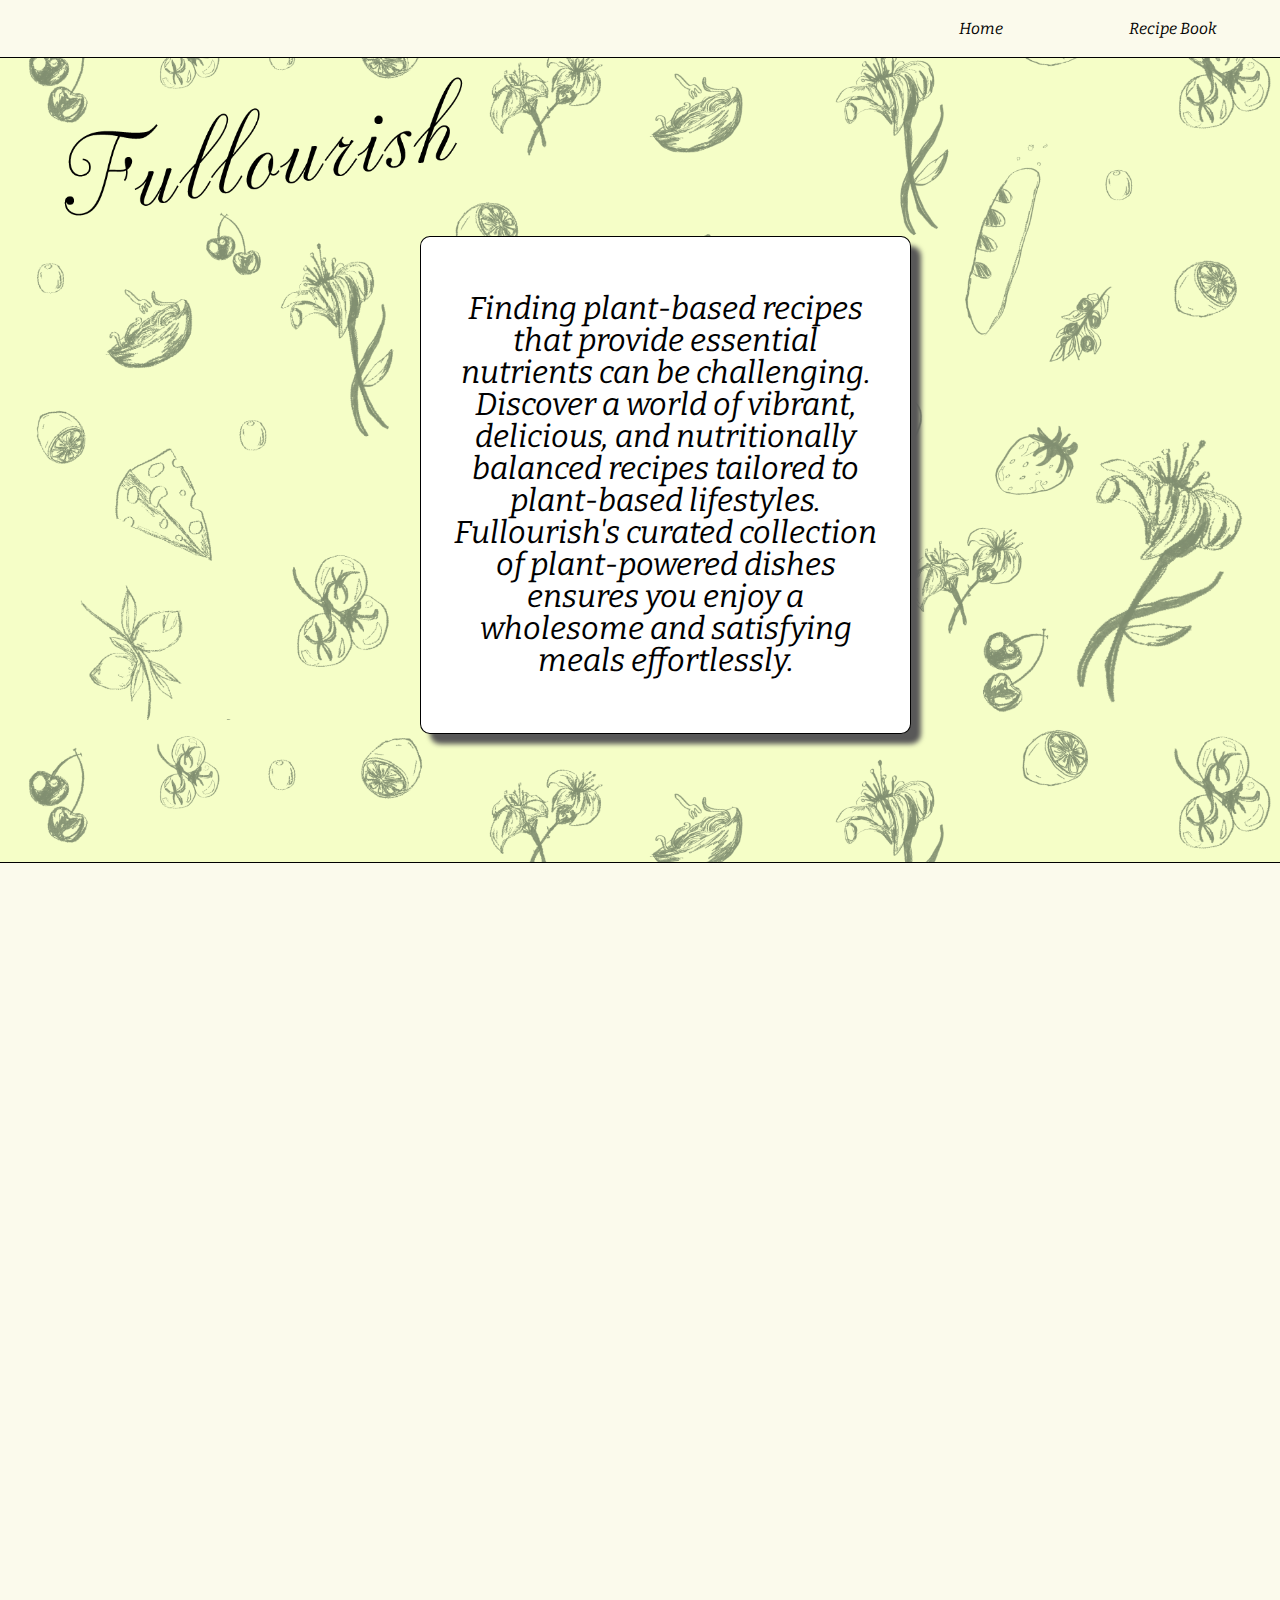
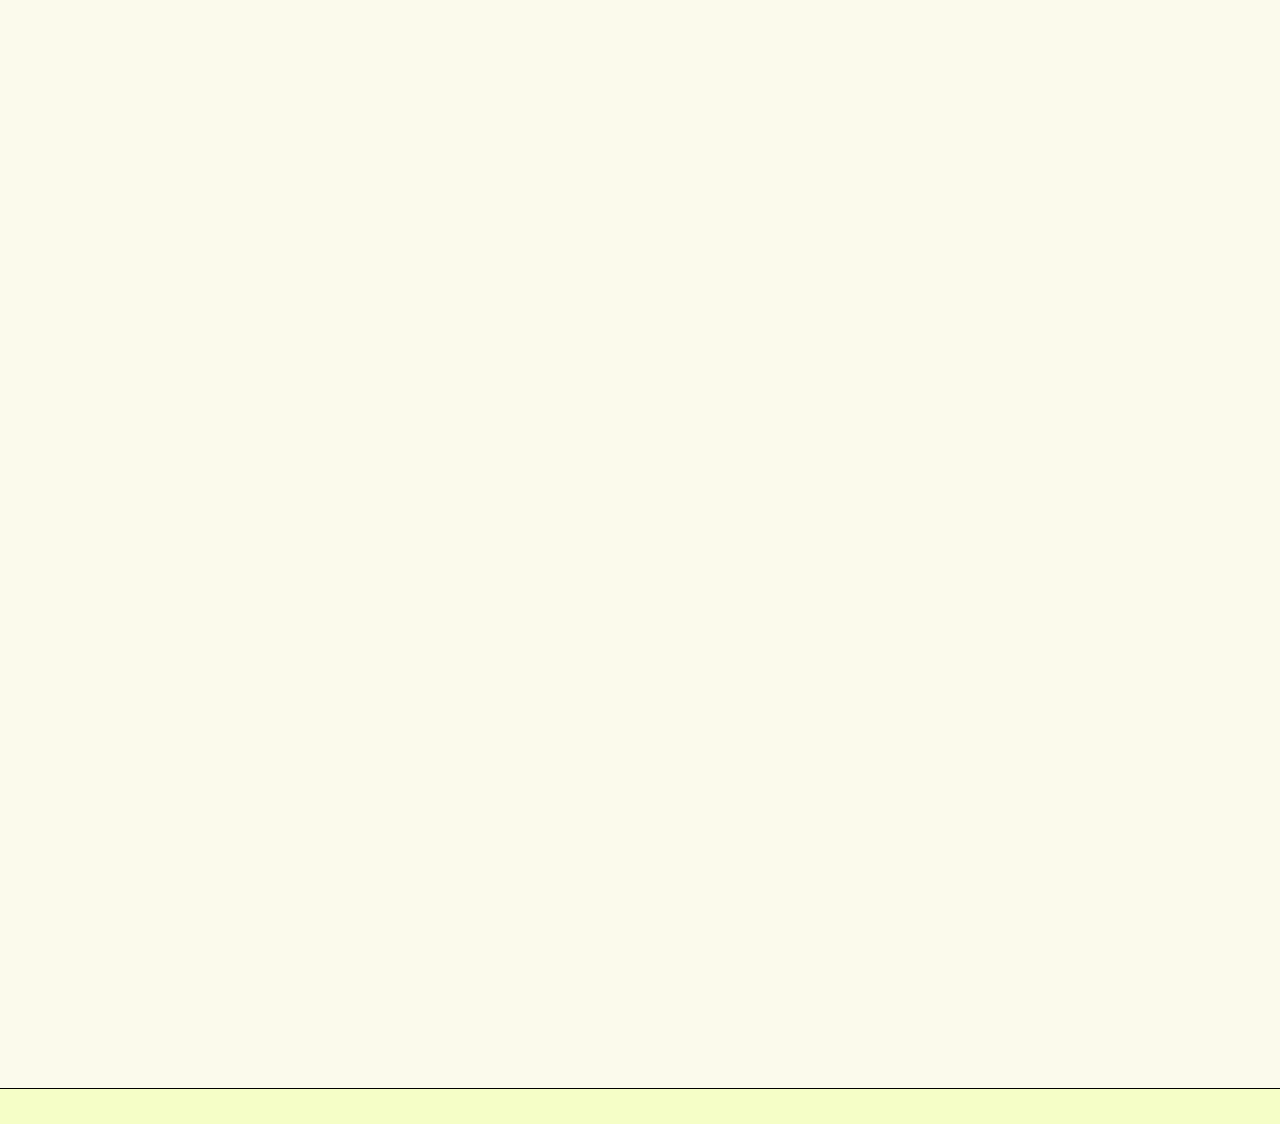
<file: index.html>
<!DOCTYPE html>
<html>

<head>
	<meta charset="utf-8">
	<meta name="viewport" content="width=device-width, initial-scale=1">

	<title>Fullourish</title>

	<link rel="stylesheet" href="style.css">

	<link rel="stylesheet" type="text/css" href="//fonts.googleapis.com/css?family=Bitter" />

	<link href="https://unpkg.com/aos@2.3.1/dist/aos.css" rel="stylesheet">

</head>

<body>

	<!-- Home page: navigation bar -->
	<div class="home_container"> 
			<div class="nav_wrapper">
				<div class="nav_menu">
				  	<a id="nav" href="index.html"> Home </a>
				  	<!-- <a id="nav" href="search.html">Search</a> -->
					<a id="nav" href="book.html">Recipe Book</a>
					<!-- <a id="nav" href="about.html">About</a> -->
				</div>
			</div>

		<div class="title">
			<div class="header">
				<p>Finding plant-based recipes that provide essential nutrients can be challenging. Discover a world of vibrant, delicious, and nutritionally balanced recipes tailored to plant-based lifestyles. Fullourish's curated collection of plant-powered dishes ensures you enjoy a wholesome and satisfying meals effortlessly.</p>
			</div>
		</div>

		<div class="back">
			<div class="statement">
				<section class="card" data-aos="fade-up-left">
					<div class=box>
						<p>Vegetarians and vegans may risk vitamin B12, vitamin D, iron, zinc and calcium deficiency as these micronutrients can mostly be found in animal foods or have a lower bioavailability in plant foods.</p>
					</div>
				</section>
			</div>

			<div class="statement">
				<section class="card" data-aos="fade-up-right">
					<div class=box>
						<p>Most health conditions developed by vegans are related to vitamin B12 deficiency. Without the familiar sources of vitamin B12, certain bodily functions can be disrupted, leading to anemia, gastritis, stroke, Crohn's disease, and Celiac disease.</p>
					</div>
				</section>
			</div>

			<div class="statement">
				<section class="card" data-aos="fade-up-left">
					<div class=box>
						<p>B12 and vitamins A and D are bounded to protein and calcium rich foods. Anywhere from 10% to 35% of your calories should come from protein. If your needs are 2,000 calories, that's 200–700 calories from protein, or 50–175 grams. This can be difficult to achieve on a plant-based diet, without the right guidance.</p>
					</div>
				</section>
			</div>

			<div class="statement">
				<section class="card" data-aos="fade-up-right">
					<div class=box>
						<p>Maintaining a balanced diet that incorporates essential nutrients like protein, fiber, and calcium is crucial for overall health and well-being. Fortunately, there are numerous recipes and foods that provide a combination of these nutrients. A well-rounded diet, rich in diverse nutrients, is key to maintaining good health.</p>
					</div>
				</section>
			</div>
		</div>
			
	</div>

	<script src="https://unpkg.com/aos@2.3.1/dist/aos.js"></script>
	<script>
	  AOS.init();
	</script>

</body>

</html>
</file>
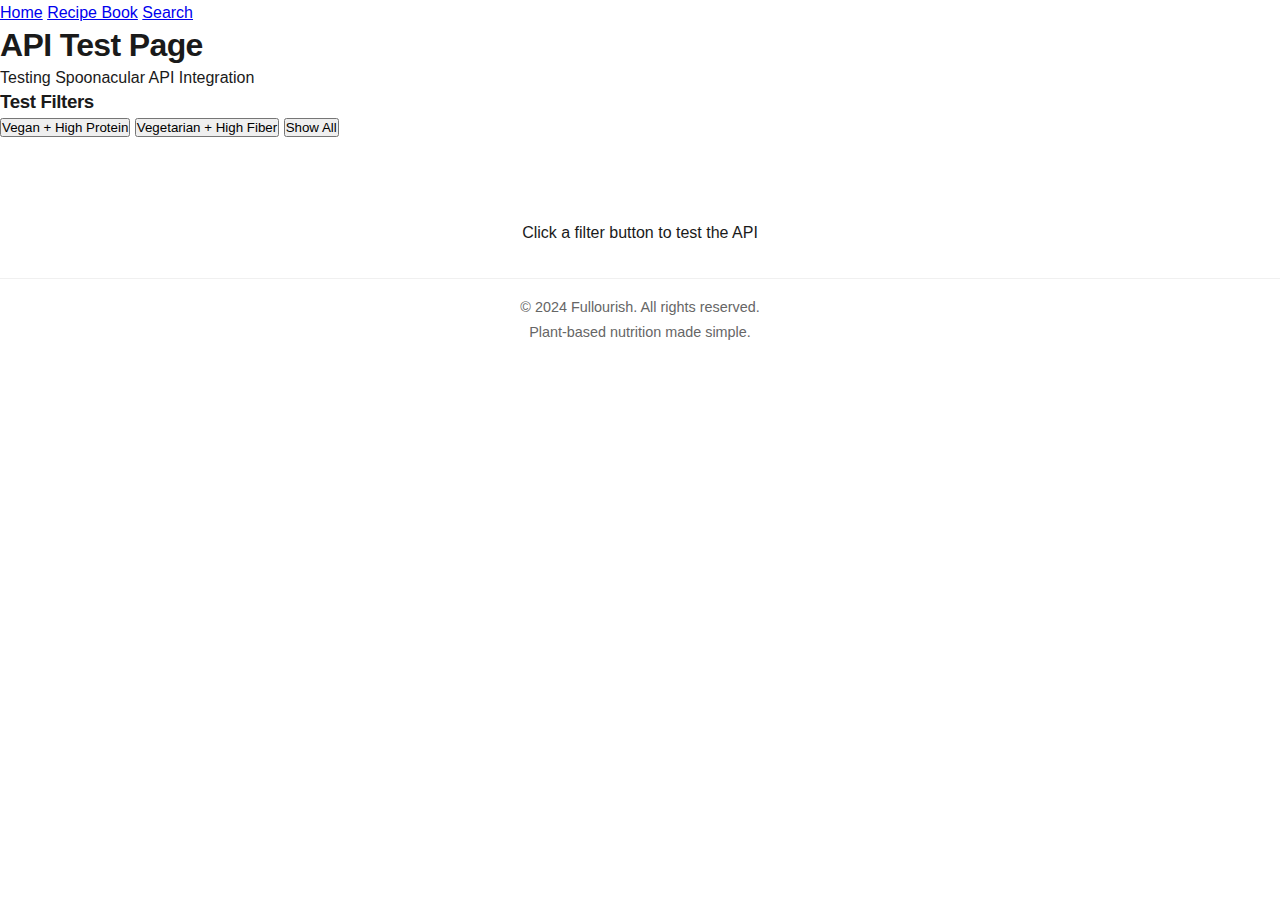
<file: test-api.html>
<!DOCTYPE html>
<html>
<head>
    <meta charset="utf-8">
    <meta name="viewport" content="width=device-width, initial-scale=1">
    <title>API Test - Fullourish</title>
    <link rel="stylesheet" href="css/style.css">
    <link rel="stylesheet" type="text/css" href="//fonts.googleapis.com/css?family=Bitter" />
</head>
<body>
    <div class="main_container">
        <div class="nav_wrapper">
            <div class="nav_menu">
                <a id="nav" href="index.html">Home</a>
                <a id="nav" href="book.html">Recipe Book</a>
                <a id="nav" href="search.html">Search</a>
            </div>
        </div>

        <div class="title">
            <div class="header">
                <h1>API Test Page</h1>
                <p>Testing Spoonacular API Integration</p>
            </div>
        </div>

        <div class="filter-section">
            <h3>Test Filters</h3>
            <button class="btn" onclick="testAPI('vegan', 'high-protein')">Vegan + High Protein</button>
            <button class="btn" onclick="testAPI('vegetarian', 'high-fiber')">Vegetarian + High Fiber</button>
            <button class="btn" onclick="testAPI('all', 'all')">Show All</button>
        </div>

        <div id="testOutput" style="padding: 2rem; text-align: center;">
            <p>Click a filter button to test the API</p>
        </div>
    </div>

    <footer class="footer">
        <div class="footer-content">
            <p>&copy; 2024 Fullourish. All rights reserved.</p>
            <p>Plant-based nutrition made simple.</p>
        </div>
    </footer>

    <script src="js/config.js"></script>
    <script src="js/api.js"></script>
    <script>
        function testAPI(diet, nutrition) {
            const output = document.getElementById('testOutput');
            output.innerHTML = '<p>Testing API with: Diet=' + diet + ', Nutrition=' + nutrition + '</p>';
            
            if (recipeFilter) {
                recipeFilter.setDietFilter(diet);
                recipeFilter.setNutritionFilter(nutrition);
                output.innerHTML += '<p>Filter applied successfully!</p>';
            } else {
                output.innerHTML += '<p>Recipe filter not initialized. Check console for errors.</p>';
            }
        }
    </script>
</body>
</html>
</file>
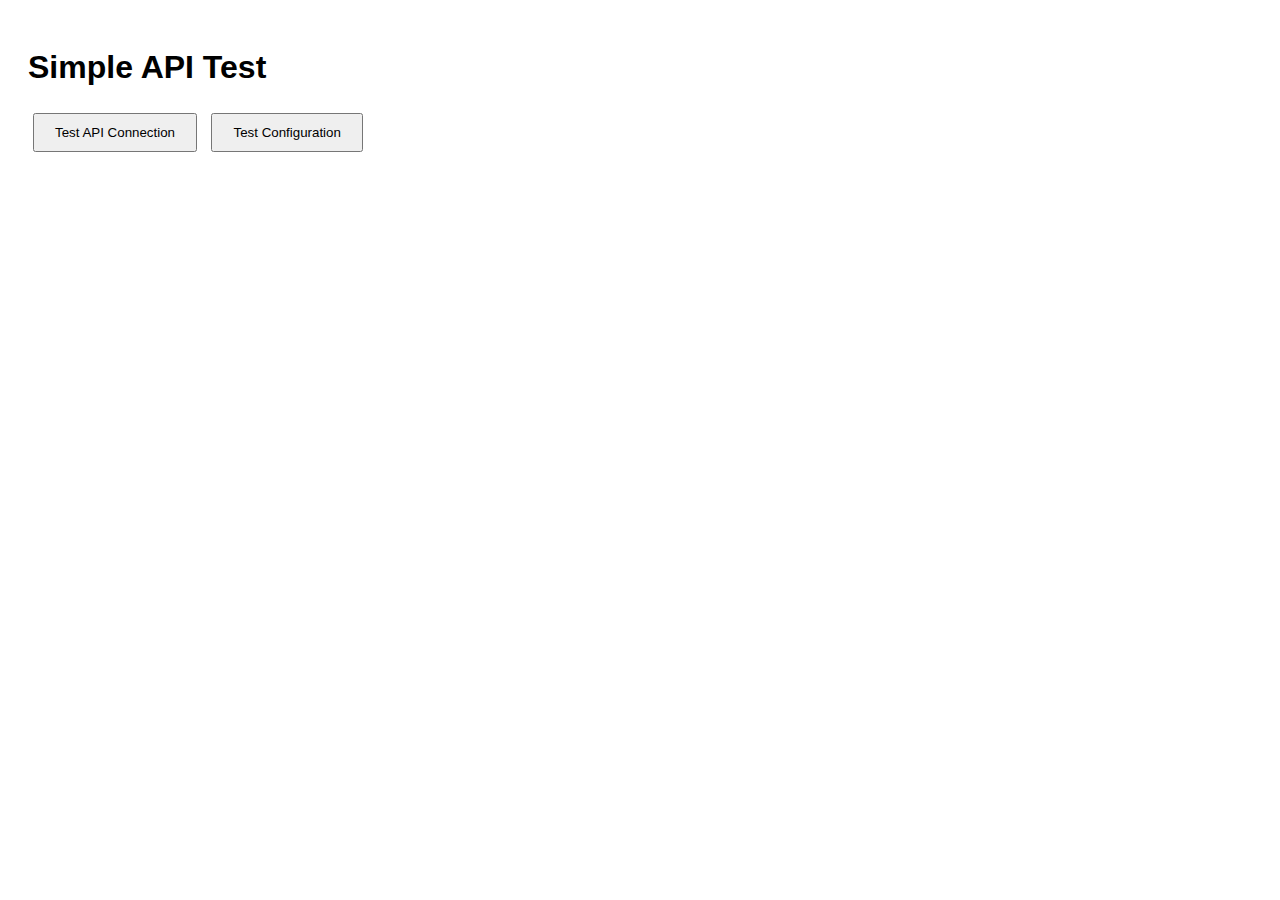
<file: test-simple.html>
<!DOCTYPE html>
<html>
<head>
    <meta charset="utf-8">
    <title>Simple API Test</title>
    <style>
        body { font-family: Arial, sans-serif; padding: 20px; }
        .test-result { margin: 10px 0; padding: 10px; border-radius: 5px; }
        .success { background-color: #d4edda; color: #155724; }
        .error { background-color: #f8d7da; color: #721c24; }
        button { padding: 10px 20px; margin: 5px; cursor: pointer; }
    </style>
</head>
<body>
    <h1>Simple API Test</h1>
    
    <button onclick="testConnection()">Test API Connection</button>
    <button onclick="testConfig()">Test Configuration</button>
    
    <div id="results"></div>

    <script src="js/config.js"></script>
    <script>
        function testConnection() {
            const results = document.getElementById('results');
            results.innerHTML = '<div class="test-result">Testing API connection...</div>';
            
            if (!CONFIG.SPOONACULAR_API_KEY || CONFIG.SPOONACULAR_API_KEY === 'YOUR_ACTUAL_API_KEY_GOES_HERE') {
                results.innerHTML = '<div class="test-result error">❌ API key not configured. Please update js/config.js</div>';
                return;
            }
            
            fetch(`https://api.spoonacular.com/recipes/complexSearch?apiKey=${CONFIG.SPOONACULAR_API_KEY}&diet=vegan&number=1`)
                .then(response => {
                    if (response.ok) {
                        return response.json();
                    }
                    throw new Error(`HTTP ${response.status}: ${response.statusText}`);
                })
                .then(data => {
                    results.innerHTML = '<div class="test-result success">✅ API connection successful! Found ' + (data.results?.length || 0) + ' recipes</div>';
                })
                .catch(error => {
                    results.innerHTML = '<div class="test-result error">❌ API connection failed: ' + error.message + '</div>';
                });
        }
        
        function testConfig() {
            const results = document.getElementById('results');
            const config = {
                'API Key': CONFIG.SPOONACULAR_API_KEY ? '✅ Set' : '❌ Not set',
                'Base URL': CONFIG.SPOONACULAR_BASE_URL,
                'Max Recipes': CONFIG.MAX_RECIPES,
                'Diet Types': CONFIG.DIET_TYPES.join(', '),
                'Nutrition Types': CONFIG.NUTRITION_TYPES.join(', ')
            };
            
            let html = '<div class="test-result"><h3>Configuration Status:</h3>';
            for (const [key, value] of Object.entries(config)) {
                html += `<p><strong>${key}:</strong> ${value}</p>`;
            }
            html += '</div>';
            
            results.innerHTML = html;
        }
    </script>
</body>
</html>
</file>
<file: style.css>
.main_container {
  display: flex;
  flex-direction: column;
  padding-bottom: 3vh;
}

.home_container {
	display: flex;
	background-image: url('title.png');
  background-image: url('bg.png');
  flex-direction: column;
  background-size:100%;
}

.title {
	background-image: url('title.png');
  background-repeat: no-repeat;
  margin-left: 4%;
  margin-top: 4%;
  background-size: 35%;
  margin-bottom: 10%;
}

#header {
	color: #DBEAD8;
	font-size: 8vh;
	text-align: center;
	line-height: 0;
}

body {
	margin: 0;
	background-color: #F5FEC7;
}

.nav_wrapper {
	width: 100%;
	padding-top: 1.5%;
	padding-bottom: 1.5%;
	border-bottom: 0.2vh solid black;
	background-color: #FBFAEC;
	position: fixed;
	z-index: 1;
}

.nav_menu {
	display: flex;
	/* margin-left: 50%; for full nav */
	margin-left: 70%;
	justify-content: space-around;
}

.nav {
	display: flex;
}

a, a {
	color: black;
	font-family: Bitter;
	font-style: italic;
	text-decoration: none;
}

a:hover {
	color: #ECC30B;
}

.statement {
	font-family: Bitter;
	line-height: 2.5rem;
	font-size: 3vh;
	background-color: #FBFAEC;
	color: black;
	margin-left: 0;
	margin-right: 0;
	margin-top: 0;
	padding-left: 20%;
	padding-right: 40%;
	padding-top: 2%;
	padding-bottom: 2%;
}

.statement:nth-last-child(4) {
	padding-top: 5%;
	border-top: 0.2vh solid black;
}

.statement:nth-child(even) {
	padding-left: 40%;
	padding-right: 20%;
}

.statement:nth-last-child(1) {
	padding-bottom: 5%;
	border-bottom: 0.2vh solid black;
}

.box {
	padding-left: 6%;
	padding-right: 6%;
	background-color: white;
	border: 0.2vh solid black;
	border-radius: 2%;
	box-shadow: 10px 10px 5px rgb(88,88,88);
}

.header {
	font-family: Bitter;
	text-align: center;
	line-height: 2rem;
	font-size: 3.5vh;
	font-style: italic;
	background-color: white;
	border: 0.2vh solid black;
	padding: 2%;
	border-radius: 2%;
	margin-left: 30%;
	margin-right: 30%;
	margin-top: 15%;
	margin-bottom: 0;
	z-index: -1;
	box-shadow: 10px 10px 5px rgb(88,88,88);
}

.gridLayout {
	display: flex;
	margin-left: 10%;
	margin-right: 10%;
	align-content: center;
}

#outputGrid {
  display: grid;
  grid-template-columns: repeat(3, 1fr);
  gap: 2.5vw;
  height: 30%;
  margin-bottom: 8%;
}

#outputGrid>a, #outputGrid>a:visited {
  color: #000;
  text-decoration: none;
  border: 1px solid rgba(0,0,0,0.1);
  padding: 1.25vw;
  transition: background-color 0.25s;
  border-radius: 3px;
  background-color: #FBFAEC;
  height: 60vh;
  box-shadow: 10px 10px 5px rgb(88,88,88);
}

#outputGrid>a:hover {
  background-color: #92A889;
}

.previewTitle {
  font-weight: bold;
  margin-bottom: 1.25vw;
}

.thumbnail {
  width: 100%;
  height: 40vh;
  object-fit: cover;
  border-radius: 3px;
  display: flex;
}

.projectHeroImage {
  width: 100%;
  object-fit: cover;
  margin-bottom: 2.5vw;
  border-radius: 6px;
  display: flex;
}

.description {
  line-height: 2em;
}

form {
	margin-left: 40%;
	margin-right: 40%;
}


.btn {
  border: none;
  outline: none;
  border-radius: 10%;
  font-family: Bitter;
  padding: 10px 13px;
  margin: 2%;
  background-color: #f1f1f1;
  cursor: pointer;
}

.btn:hover {
  background-color: #92A889;
}
</file>
<file: css/style.css>
/* Reset and Base Styles */
* {
  margin: 0;
  padding: 0;
  box-sizing: border-box;
}

/* Aesthetic Color Palette */
:root {
  /* Colors */
  --primary-orange: #f86f15;
  --primary-peach: #f86f15;
  --primary-rose: #e28743;
  --primary-sage: #9caf88;
  --primary-daisy: #f9f9f9;
  --neutral-white: #ffffff;
  --neutral-cream: #fafafa;
  --text-primary: #333333;
  --text-secondary: #666666;
  --border-light: #e8e8e8;
  --shadow-light: rgba(0, 0, 0, 0.1);
  --shadow-dark: rgba(0, 0, 0, 0.2);
}

html {
  scroll-behavior: smooth;
}

body {
  font-family: 'Inter', -apple-system, BlinkMacSystemFont, 'Segoe UI', Roboto, sans-serif;
  line-height: 1.6;
  color: #1a1a1a;
  background-color: #ffffff;
  overflow-x: hidden;
}

/* Typography */
h1, h2, h3, h4, h5, h6 {
  font-family: 'Inter', sans-serif;
  font-weight: 600;
  line-height: 1.2;
  letter-spacing: -0.02em;
}

p {
  font-family: 'Inter', sans-serif;
  font-weight: 400;
  line-height: 1.7;
}

/* Navigation */
.nav-wrapper {
  position: fixed;
  top: 0;
  left: 0;
  right: 0;
  z-index: 1000;
  background: white;
  border-bottom: 1px solid rgba(255, 255, 255, 0.15);
}

.nav-container {
  max-width: 1200px;
  margin: 0 auto;
  padding: 0.8rem;
  display: flex;
  justify-content: space-between;
  align-items: center;
}

.nav-logo {
  display: flex;
  align-items: center;
}

.logo-text {
  font-size: 1.5rem;
  font-weight: 600;
  color: var(--primary-orange);
  text-decoration: none;
  letter-spacing: -0.02em;
  transition: all 0.3s ease;
}

.nav-menu {
  display: flex;
  gap: 3rem;
  align-items: center;
}

.nav-link {
  color: var(--primary-orange);
  text-decoration: none;
  font-weight: 500;
  transition: all 0.3s ease;
  margin-left: 2rem;
}

.nav-link:hover {
  transform: translateY(-3px);
}

.nav-link::after {
  position: absolute;
  transition: all 0.3s ease;
  transform: translateX(-50%);
}

.nav-link:hover::after {
  width: 60%;
}

/* Hero Section */
.hero-section {
  min-height: 100vh;
  display: flex;
  align-items: center;
  justify-content: center;
  background-color: white;
  padding: 4rem 2rem;
  text-align: center;
  position: relative;
  z-index: 2; /* Above the floating veggies */
}

.hero-content {
  max-width: 800px;
  margin-top: 20%;
  position: relative;
  z-index: 3; /* Above the floating veggies */
}

.hero-logo {
  margin-bottom: 3rem;
  position: relative;
  z-index: 3; /* Above the floating veggies */
}

.hero-logo-img {
  width: 25%;
  height: 25%;
  object-fit: contain;
  filter: drop-shadow(0 4px 12px var(--shadow-light));
}

.hero-title {
  font-size: clamp(2.5rem, 6vw, 4rem);
  font-weight: 700;
  color: var(--primary-orange);
  margin-bottom: 1.5rem;
  text-align: center;
  letter-spacing: -0.02em;
  line-height: 1.2;
}

.hero-subtitle {
  font-size: 1.25rem;
  font-weight: 600;
  color: var(--text-primary);
  margin-bottom: 3rem;
  font-family: 'Inter', sans-serif, italic;
  line-height: 1.6;
  max-width: 600px;
  margin-left: auto;
  margin-right: auto;
  position: relative;
  z-index: 3; /* Above the floating veggies */
}

.hero-cta {
  margin-top: 3rem;
  position: relative;
  z-index: 3; /* Above the floating veggies */
}

.cta-button {
  display: inline-block;
  color: var(--primary-orange);
  background-color: white;
  border: 2px solid var(--primary-orange);
  padding: 1rem 2rem;
  border-radius: 8px;
  text-decoration: none;
  font-weight: 600;
  font-size: 1.1rem;
  transition: all 0.3s ease;
  text-transform: uppercase;
  letter-spacing: 0.05em;
}

.cta-button:hover {
  transform: translateY(-2px);
  box-shadow: 0 6px 20px var(--shadow-dark);
}

/* Mission Section */
.mission-section {
  padding: 6rem 2rem;
  position: relative;
  z-index: 2; /* Above the floating veggies */
}

.mission-container {
  max-width: 800px;
  margin: 0 auto;
}

.mission-content {
  text-align: left;
}

.mission-text {
  font-size: clamp(1.1rem, 2.5vw, 1.3rem);
  line-height: 1.7;
  color: #333333;
  font-family: 'Inter', sans-serif;
  font-weight: 400;
}

/* Features Section */
.features-section {
  padding: 6rem 2rem;
  position: relative;
  z-index: 2; /* Above the floating veggies */
}

.features-container {
  max-width: 1200px;
  margin: 0 auto;
}

.features-grid {
  display: grid;
  grid-template-columns: repeat(auto-fit, minmax(300px, 1fr));
  gap: 3rem;
}

.feature-card {
  text-align: center;
  padding: 2rem;
  background: var(--neutral-white);
  border: 1px solid var(--border-light);
  border-radius: 12px;
  transition: all 0.3s ease;
  position: relative;
  z-index: 3; /* Above the floating veggies */
  box-shadow: 0 4px 12px var(--shadow-light);
}

.feature-card:hover {
  transform: translateY(-4px);
  box-shadow: 0 8px 24px var(--shadow-medium);
  border-color: #e28743;
}

.feature-icon {
  margin-bottom: 1.5rem;
  position: relative;
  z-index: 3; /* Above the floating veggies */
  display: flex;
  justify-content: center;
  align-items: center;
}

.feature-icon-img {
  width: 60px;
  height: 60px;
  object-fit: contain;
  filter: drop-shadow(0 2px 8px var(--shadow-light));
  transition: transform 0.3s ease;
}

.feature-card:hover .feature-icon-img {
  transform: scale(1.1);
}

.feature-title {
  font-size: 1.25rem;
  font-weight: 600;
  color: var(--text-primary);
  margin-bottom: 1rem;
  font-family: 'Inter', sans-serif;
  position: relative;
  z-index: 3; /* Above the floating veggies */
}

.feature-description {
  font-size: 1rem;
  color: var(--text-secondary);
  line-height: 1.6;
  font-family: 'Inter', sans-serif;
  position: relative;
  z-index: 3; /* Above the floating veggies */
}

/* Modal Styles */
.modal-overlay {
  position: fixed;
  top: 0;
  left: 0;
  width: 100%;
  height: 100%;
  background: rgba(0, 0, 0, 0.4);
  backdrop-filter: blur(8px);
  display: flex;
  align-items: center;
  justify-content: center;
  z-index: 2000;
  opacity: 0;
  visibility: hidden;
  transition: all 0.3s ease;
  padding: 2rem;
}

.modal-overlay.active {
  opacity: 1;
  visibility: visible;
}

.modal-content {
  background: #ffffff;
  border-radius: 16px;
  max-width: 600px;
  width: 100%;
  max-height: 80vh;
  overflow-y: auto;
  box-shadow: 0 25px 50px rgba(0, 0, 0, 0.15);
  transform: scale(0.95) translateY(20px);
  transition: all 0.3s ease;
  border: 1px solid #f0f0f0;
}

.modal-overlay.active .modal-content {
  transform: scale(1) translateY(0);
}

.modal-header {
  display: flex;
  justify-content: space-between;
  align-items: center;
  padding: 2rem 2rem 1.5rem;
  border-bottom: 1px solid #f0f0f0;
}

.modal-header h3 {
  font-size: 1.5rem;
  font-weight: 600;
  color: #1a1a1a;
  margin: 0;
}

.modal-close {
  background: none;
  border: none;
  width: 36px;
  height: 36px;
  border-radius: 50%;
  display: flex;
  align-items: center;
  justify-content: center;
  cursor: pointer;
  color: #666666;
  transition: all 0.3s ease;
}

.modal-close:hover {
  background: rgba(0, 0, 0, 0.05);
  color: #1a1a1a;
}

.modal-body {
  padding: 2rem;
}

.modal-body p {
  font-size: 1rem;
  line-height: 1.7;
  color: #666666;
  margin: 0;
}

/* Search Page Styles */
.search-main {
  padding-top: 80px;
}

.search-hero {
  background: var(--neutral-white);
  padding: 6rem 2rem;
  text-align: center;
  border-bottom: 1px solid var(--border-light);
}

.search-hero-container {
  max-width: 800px;
  margin: 0 auto;
}

.search-hero-title {
  font-size: clamp(2.5rem, 6vw, 3.5rem);
  font-weight: 700;
  color: var(--primary-orange);
  margin-bottom: 1rem;
  letter-spacing: -0.02em;
  text-transform: uppercase;
}

.search-hero-subtitle {
  font-size: clamp(1rem, 2.5vw, 1.2rem);
  color: var(--text-secondary);
  max-width: 600px;
  margin: 0 auto;
  line-height: 1.6;
}

.search-filters-section {
  background: var(--neutral-white);
  padding: 4rem 2rem;
  border-bottom: 1px solid var(--border-light);
}

.search-container {
  max-width: 1200px;
  margin: 0 auto;
}

.search-bar {
  display: flex;
  justify-content: center;
  gap: 1rem;
  margin-bottom: 3rem;
  max-width: 600px;
  margin-left: auto;
  margin-right: auto;
}

.search-input {
  flex: 1;
  padding: 1rem 1.5rem;
  border: 1px solid var(--border-light);
  border-radius: 8px;
  font-size: 1rem;
  font-family: 'Inter', sans-serif;
  outline: none;
  transition: all 0.3s ease;
  background: var(--neutral-white);
}

.search-input:focus {
  border-color: var(--primary-orange);
  box-shadow: 0 0 0 3px rgba(248, 111, 21, 0.1);
}

.search-button {
  background: var(--primary-orange);
  color: var(--neutral-white);
  border: none;
  padding: 1rem 2rem;
  border-radius: 8px;
  font-family: 'Inter', sans-serif;
  font-size: 1rem;
  font-weight: 500;
  cursor: pointer;
  transition: all 0.3s ease;
  white-space: nowrap;
}

.search-button:hover {
  background: var(--primary-rose);
  transform: translateY(-2px);
  box-shadow: 0 6px 20px var(--shadow-dark);
}

.filter-section {
  margin-bottom: 3rem;
  text-align: left;
}

.filter-title {
  font-size: 1.4rem;
  font-weight: 700;
  color: var(--text-primary);
  margin-bottom: 1.5rem;
  text-align: left;
  letter-spacing: -0.01em;
  position: relative;
  padding-left: 0;
  padding-top: 0.5rem;
}

.filter-title::before {
  display: none;
}

.filter-buttons {
  display: flex;
  flex-wrap: wrap;
  justify-content: flex-start;
  gap: 0.75rem;
  margin-left: 0;
}

.filter-controls {
  text-align: left;
  margin-top: 3rem;
  padding-top: 2rem;
  border-top: 1px solid var(--border-light);
}

.filter-instructions {
  color: var(--text-secondary);
  font-size: 1rem;
  margin-bottom: 1.5rem;
  font-style: italic;
  line-height: 1.5;
}

.clear-filters-btn {
  background: var(--neutral-white);
  color: var(--primary-orange);
  border: 2px solid var(--primary-orange);
  padding: 0.75rem 1.5rem;
  border-radius: 8px;
  font-family: 'Inter', sans-serif;
  font-size: 0.9rem;
  font-weight: 500;
  cursor: pointer;
  transition: all 0.3s ease;
  text-transform: uppercase;
  letter-spacing: 0.05em;
}

.clear-filters-btn:hover {
  background: var(--primary-orange);
  color: var(--neutral-white);
  transform: translateY(-2px);
  box-shadow: 0 4px 12px var(--shadow-light);
}

.filter-btn {
  background: var(--neutral-white);
  color: var(--text-primary);
  border: 2px solid var(--border-light);
  padding: 0.75rem 1.5rem;
  border-radius: 8px;
  font-family: 'Inter', sans-serif;
  font-size: 0.9rem;
  font-weight: 500;
  cursor: pointer;
  transition: all 0.3s ease;
  margin: 0.5rem;
  text-transform: uppercase;
  letter-spacing: 0.05em;
}

.filter-btn:hover {
  border-color: var(--primary-orange);
  color: var(--primary-orange);
  transform: translateY(-2px);
  box-shadow: 0 4px 12px var(--shadow-light);
}

.filter-btn.active {
  background: var(--primary-orange);
  color: var(--neutral-white);
  border-color: var(--primary-orange);
}

.results-section {
  background: var(--neutral-white);
  padding: 4rem 2rem;
}

.results-container {
  max-width: 1200px;
  margin: 0 auto;
}

/* Recipe Grid Styles */
#outputGrid {
  display: grid;
  grid-template-columns: repeat(auto-fill, minmax(320px, 1fr));
  gap: 2.5rem;
  margin-bottom: 2rem;
}

/* Recipe Card Styles - Lighter & More Elegant */
.recipe-card {
  background: var(--neutral-white);
  border: 1px solid #f0f0f0;
  border-radius: 16px;
  padding: 2.5rem;
  margin-bottom: 2rem;
  box-shadow: 0 2px 12px rgba(0, 0, 0, 0.04);
  transition: all 0.3s ease;
  position: relative;
  overflow: hidden;
}

.recipe-card:hover {
  transform: translateY(-2px);
  box-shadow: 0 4px 20px rgba(0, 0, 0, 0.08);
  border-color: #e8e8e8;
}

.recipe-card::before {
  content: '';
  position: absolute;
  top: 0;
  left: 0;
  right: 0;
  height: 3px;
  background: linear-gradient(90deg, var(--primary-orange), #ff9f6b);
  opacity: 0.7;
}

.recipe-title {
  font-size: 1.6rem;
  font-weight: 600;
  color: var(--text-primary);
  margin-bottom: 1.5rem;
  line-height: 1.3;
  letter-spacing: -0.01em;
}

.recipe-meta {
  display: flex;
  gap: 1.5rem;
  margin-bottom: 1.5rem;
  color: #888;
  font-size: 0.9rem;
  font-weight: 500;
}

.recipe-meta span {
  display: flex;
  align-items: center;
  gap: 0.5rem;
  padding: 0.5rem 1rem;
  background: #fafafa;
  border-radius: 8px;
  border: 1px solid #f0f0f0;
}

.nutrition-info {
  margin-bottom: 1.5rem;
}

.nutrition-values {
  display: flex;
  gap: 0.75rem;
  flex-wrap: wrap;
}

.nutrient {
  background: #f8f9fa;
  color: #666;
  padding: 0.6rem 1.2rem;
  border-radius: 8px;
  font-size: 0.85rem;
  font-weight: 500;
  border: 1px solid #f0f0f0;
  transition: all 0.2s ease;
}

.nutrient:hover {
  background: #f0f0f0;
  border-color: #e0e0e0;
}

.diet-tags {
  display: flex;
  gap: 0.6rem;
  flex-wrap: wrap;
  margin-bottom: 2rem;
}

.diet-tag {
  background: linear-gradient(135deg, var(--primary-orange), #ff9f6b);
  color: white;
  padding: 0.4rem 1rem;
  border-radius: 20px;
  font-size: 0.8rem;
  font-weight: 500;
  box-shadow: 0 2px 8px rgba(248, 111, 21, 0.2);
  transition: all 0.2s ease;
}

.diet-tag:hover {
  transform: translateY(-1px);
  box-shadow: 0 4px 12px rgba(248, 111, 21, 0.3);
}

.recipe-actions {
  text-align: center;
}

.view-recipe-btn {
  background: linear-gradient(135deg, var(--primary-orange), #ff9f6b);
  color: white;
  border: none;
  padding: 0.9rem 2rem;
  border-radius: 12px;
  font-family: 'Inter', sans-serif;
  font-size: 0.95rem;
  font-weight: 600;
  cursor: pointer;
  transition: all 0.3s ease;
  text-decoration: none;
  display: inline-block;
  box-shadow: 0 4px 16px rgba(248, 111, 21, 0.25);
  letter-spacing: 0.02em;
}

.view-recipe-btn:hover {
  background: linear-gradient(135deg, #ff9f6b, var(--primary-orange));
  transform: translateY(-2px);
  box-shadow: 0 6px 24px rgba(248, 111, 21, 0.35);
}

/* Error and No Results Messages */
.error-message, .no-results {
  text-align: center;
  padding: 4rem 2rem;
  color: var(--text-secondary);
  background: #fafafa;
  border-radius: 16px;
  border: 1px solid #f0f0f0;
  margin: 2rem 0;
}

.error-message {
  background: linear-gradient(135deg, #fafafa, #f5f5f5);
  box-shadow: 0 4px 20px rgba(0, 0, 0, 0.04);
}

.error-icon {
  font-size: 3rem;
  margin-bottom: 1.5rem;
  opacity: 0.8;
}

.error-message h3 {
  color: var(--text-primary);
  font-size: 1.5rem;
  font-weight: 600;
  margin-bottom: 1rem;
  letter-spacing: -0.01em;
}

.error-message p, .no-results p {
  margin-bottom: 1.5rem;
  font-size: 1.1rem;
  line-height: 1.6;
  max-width: 500px;
  margin-left: auto;
  margin-right: auto;
}

.no-results p:first-child {
  font-weight: 600;
  color: var(--text-primary);
  font-size: 1.3rem;
}

.retry-button {
  background: linear-gradient(135deg, var(--primary-orange), #ff9f6b);
  color: white;
  border: none;
  padding: 0.9rem 2rem;
  border-radius: 12px;
  font-family: 'Inter', sans-serif;
  font-size: 0.95rem;
  font-weight: 600;
  cursor: pointer;
  transition: all 0.3s ease;
  box-shadow: 0 4px 16px rgba(248, 111, 21, 0.25);
  letter-spacing: 0.02em;
}

.retry-button:hover {
  background: linear-gradient(135deg, #ff9f6b, var(--primary-orange));
  transform: translateY(-2px);
  box-shadow: 0 6px 24px rgba(248, 111, 21, 0.35);
}

.no-nutrition {
  color: #666666;
  font-style: italic;
  font-size: 0.9rem;
  text-align: center;
  display: block;
}

/* Loading State */
.loading {
  text-align: center;
  padding: 4rem 2rem;
  color: var(--text-secondary);
}

.loading p {
  margin-bottom: 1rem;
  font-size: 1.1rem;
}

.loading p:first-child {
  font-weight: 600;
  color: var(--primary-orange);
  font-size: 1.3rem;
}

/* Footer */
footer {
  background: white;
  padding: 1rem;
  text-align: center;
  position: relative;
  z-index: 10; /* Above the floating veggies */
  border-top: 1px solid #f0f0f0;
}

footer p {
  color: #666;
  margin: 0;
  font-size: 0.9rem;
}

.footer-container {
  max-width: 1200px;
  margin: 0 auto;
  padding: 0 2rem;
}

.footer-content {
  text-align: center;
}

.footer-copyright {
  font-weight: 500;
  color: #e28743;
  margin-bottom: 0.5rem;
  font-family: 'Inter', sans-serif;
}

.footer-tagline {
  color: var(--primary-orange);
  font-size: 0.95rem;
  font-family: 'Inter', sans-serif;
  margin: 0;
  font-weight: 500;
}

/* Responsive Design */
@media (max-width: 768px) {
  .nav-container {
    padding: 1rem;
  }
  
  .nav-menu {
    gap: 1.5rem;
  }
  
  .hero-section {
    padding: 6rem 1rem 3rem;
  }
  
  .hero-container {
    padding: 1rem;
  }
  
  .hero-bg-image {
    object-position: center;
  }
  
  .hero-overlay {
    background: rgba(255, 255, 255, 0.95);
  }
  
  .logo-animation {
    animation: logoFloat 2s ease-in-out infinite, logoGlow 1s ease-in-out infinite alternate;
  }
  
  @keyframes logoFloat {
    0%, 100% {
      transform: translateY(0px) scale(1);
    }
    50% {
      transform: translateY(-10px) scale(1.03);
    }
  }
  
  .features-section {
    padding: 4rem 1rem;
  }
  
  .features-grid {
    gap: 2rem;
  }
  
  .feature-card {
    padding: 2rem 1.5rem;
  }
  
  .modal-content {
    margin: 1rem;
  }
  
  .modal-header,
  .modal-body {
    padding: 1.5rem;
  }
  
  .search-hero {
    padding: 3rem 1rem;
  }
  
  .search-filters-section {
    padding: 2rem 1rem;
  }
  
  .search-bar {
    flex-direction: column;
    align-items: center;
  }
  
  .search-input {
    width: 100%;
    max-width: 400px;
  }
  
  .filter-buttons {
    gap: 0.5rem;
  }
  
  .filter-btn {
    padding: 0.5rem 1rem;
    font-size: 0.8rem;
  }
  
  .results-section {
    padding: 2rem 1rem;
  }
  
  #outputGrid {
    grid-template-columns: 1fr;
    gap: 1.5rem;
  }
}

@media (max-width: 480px) {
  .hero-title {
    font-size: 2.5rem;
  }
  
  .hero-subtitle {
    font-size: 1.25rem;
  }
  
  .hero-description {
    font-size: 1rem;
  }
  
  .hero-overlay {
    background: rgba(255, 255, 255, 0.95);
  }
  
  .features-grid {
    grid-template-columns: 1fr;
  }
  
  .nav-menu {
    gap: 1rem;
  }
  
  .search-hero-title {
    font-size: 2rem;
  }
  
  .search-hero-subtitle {
    font-size: 1rem;
  }
}



/* Smooth scrolling for older browsers */
@media (prefers-reduced-motion: no-preference) {
  html {
    scroll-behavior: smooth;
  }
}

/* High contrast mode support */
@media (prefers-contrast: high) {
  .feature-card {
    border-width: 2px;
  }
  
  .modal-content {
    border: 2px solid #000;
  }
  
  .recipe-card {
    border-width: 2px;
  }
}







/* Responsive adjustments */
@media (max-width: 768px) {
  .hero-section {
    padding: 2rem 1rem;
  }
  
  .hero-logo-img {
    width: 250px;
    height: 250px;
  }
  
  .hero-title {
    font-size: clamp(2rem, 5vw, 3rem);
  }
  
  .hero-subtitle {
    font-size: clamp(1rem, 2.5vw, 1.2rem);
  }
  
  .features-grid {
    grid-template-columns: 1fr;
    gap: 2rem;
  }
  
  .feature-card {
    padding: 1.5rem;
  }
  
  /* Mobile veggie adjustments - maintain outward positioning with proper margins */
  .floating-veggie img {
    width: 300px; /* Responsive sizing for mobile */
    height: 300px;
  }
  
  .veggie-1 { top: 10%; left: 5%; }
  .veggie-2 { top: 20%; right: 5%; }
  .veggie-3 { top: 40%; left: 8%; }
  .veggie-4 { top: 30%; right: 8%; }
  .veggie-5 { top: 70%; left: 5%; }
  .veggie-6 { top: 80%; right: 5%; }
  .veggie-7 { top: 55%; left: 40%; }
}

/* Floating Veggies Background */
.floating-veggies {
  position: fixed;
  top: 0;
  left: 0;
  width: 100%;
  height: 100vh;
  pointer-events: none;
  z-index: 1;
  overflow: hidden;
}

.floating-veggie {
  position: absolute;
  opacity: 0.4; /* More visible so they show behind cards */
  transition: opacity 0.3s ease;
  will-change: transform, opacity; /* Optimize for animations */
  pointer-events: none;
}

.floating-veggie:hover {
  opacity: 0.8; /* More visible on hover */
}

.floating-veggie img {
  width: 500px; /* BIG veggies on large screens */
  height: 500px;
  object-fit: contain;
  filter: drop-shadow(0 8px 24px var(--shadow-light));
  /* Ensure animations work */
  transform-origin: center;
  backface-visibility: hidden;
}

/* Responsive veggie sizing */
@media (max-width: 1200px) {
  .floating-veggie img {
    width: 400px;
    height: 400px;
  }
}

@media (max-width: 768px) {
  .floating-veggie img {
    width: 300px;
    height: 300px;
  }
}

@media (max-width: 480px) {
  .floating-veggie img {
    width: 250px;
    height: 250px;
  }
  
  /* Extra small screen adjustments */
  .veggie-1 { top: 12%; left: 8%; }
  .veggie-2 { top: 22%; right: 8%; }
  .veggie-3 { top: 42%; left: 12%; }
  .veggie-4 { top: 32%; right: 12%; }
  .veggie-5 { top: 72%; left: 8%; }
  .veggie-6 { top: 82%; right: 8%; }
  .veggie-7 { top: 57%; left: 45%; }
}

@media (max-width: 360px) {
  .floating-veggie img {
    width: 200px;
    height: 200px;
  }
  
  /* Very small screen adjustments */
  .veggie-1 { top: 15%; left: 10%; }
  .veggie-2 { top: 25%; right: 10%; }
  .veggie-3 { top: 45%; left: 15%; }
  .veggie-4 { top: 35%; right: 15%; }
  .veggie-5 { top: 75%; left: 10%; }
  .veggie-6 { top: 85%; right: 10%; }
  .veggie-7 { top: 60%; left: 50%; }
}

/* Position veggies spread out more toward the edges */
.veggie-1 {
  top: 8vh;
  left: 2%;
  animation: float1 20s ease-in-out infinite;
}

.veggie-2 {
  top: 15vh;
  right: 2%;
  animation: float2 25s ease-in-out infinite;
}

.veggie-3 {
  top: 35vh;
  left: 3%;
  animation: float3 22s ease-in-out infinite;
}

.veggie-4 {
  top: 25vh;
  right: 3%;
  animation: float4 28s ease-in-out infinite;
}

.veggie-5 {
  top: 65vh;
  left: 2%;
  animation: float5 24s ease-in-out infinite;
}

.veggie-6 {
  top: 75vh;
  right: 2%;
  animation: float6 26s ease-in-out infinite;
}

.veggie-7 {
  top: 50vh;
  left: 35%;
  animation: float7 23s ease-in-out infinite;
}

/* Free-flowing animations across hero and features sections */
/* Controlled edge movements - veggies stay in their designated areas */
/* Natural flow movements across both sections */
/* Much larger movement range for visible animation */
@keyframes float1 {
  0%, 100% { transform: translate(0px, 0px) rotate(0deg); }
  25% { transform: translate(120px, -80px) rotate(15deg); }
  50% { transform: translate(80px, -120px) rotate(-8deg); }
  75% { transform: translate(100px, -100px) rotate(12deg); }
}

@keyframes float2 {
  0%, 100% { transform: translate(0px, 0px) rotate(0deg); }
  25% { transform: translate(-120px, -90px) rotate(-18deg); }
  50% { transform: translate(-90px, -120px) rotate(15deg); }
  75% { transform: translate(-80px, -80px) rotate(-12deg); }
}

@keyframes float3 {
  0%, 100% { transform: translate(0px, 0px) rotate(0deg); }
  25% { transform: translate(110px, -80px) rotate(20deg); }
  50% { transform: translate(80px, -110px) rotate(-15deg); }
  75% { transform: translate(120px, -120px) rotate(18deg); }
}

@keyframes float4 {
  0%, 100% { transform: translate(0px, 0px) rotate(0deg); }
  25% { transform: translate(-110px, -80px) rotate(-20deg); }
  50% { transform: translate(-120px, -90px) rotate(18deg); }
  75% { transform: translate(-80px, -120px) rotate(-15deg); }
}

@keyframes float5 {
  0%, 100% { transform: translate(0px, 0px) rotate(0deg); }
  25% { transform: translate(120px, -80px) rotate(18deg); }
  50% { transform: translate(90px, -110px) rotate(-20deg); }
  75% { transform: translate(80px, -120px) rotate(15deg); }
}

@keyframes float6 {
  0%, 100% { transform: translate(0px, 0px) rotate(0deg); }
  25% { transform: translate(-120px, -90px) rotate(20deg); }
  50% { transform: translate(-90px, -120px) rotate(-18deg); }
  75% { transform: translate(-80px, -80px) rotate(22deg); }
}

@keyframes float7 {
  0%, 100% { transform: translate(0px, 0px) rotate(0deg); }
  25% { transform: translate(110px, -80px) rotate(-20deg); }
  50% { transform: translate(80px, -110px) rotate(18deg); }
  75% { transform: translate(120px, -120px) rotate(-15deg); }
}
</file>
